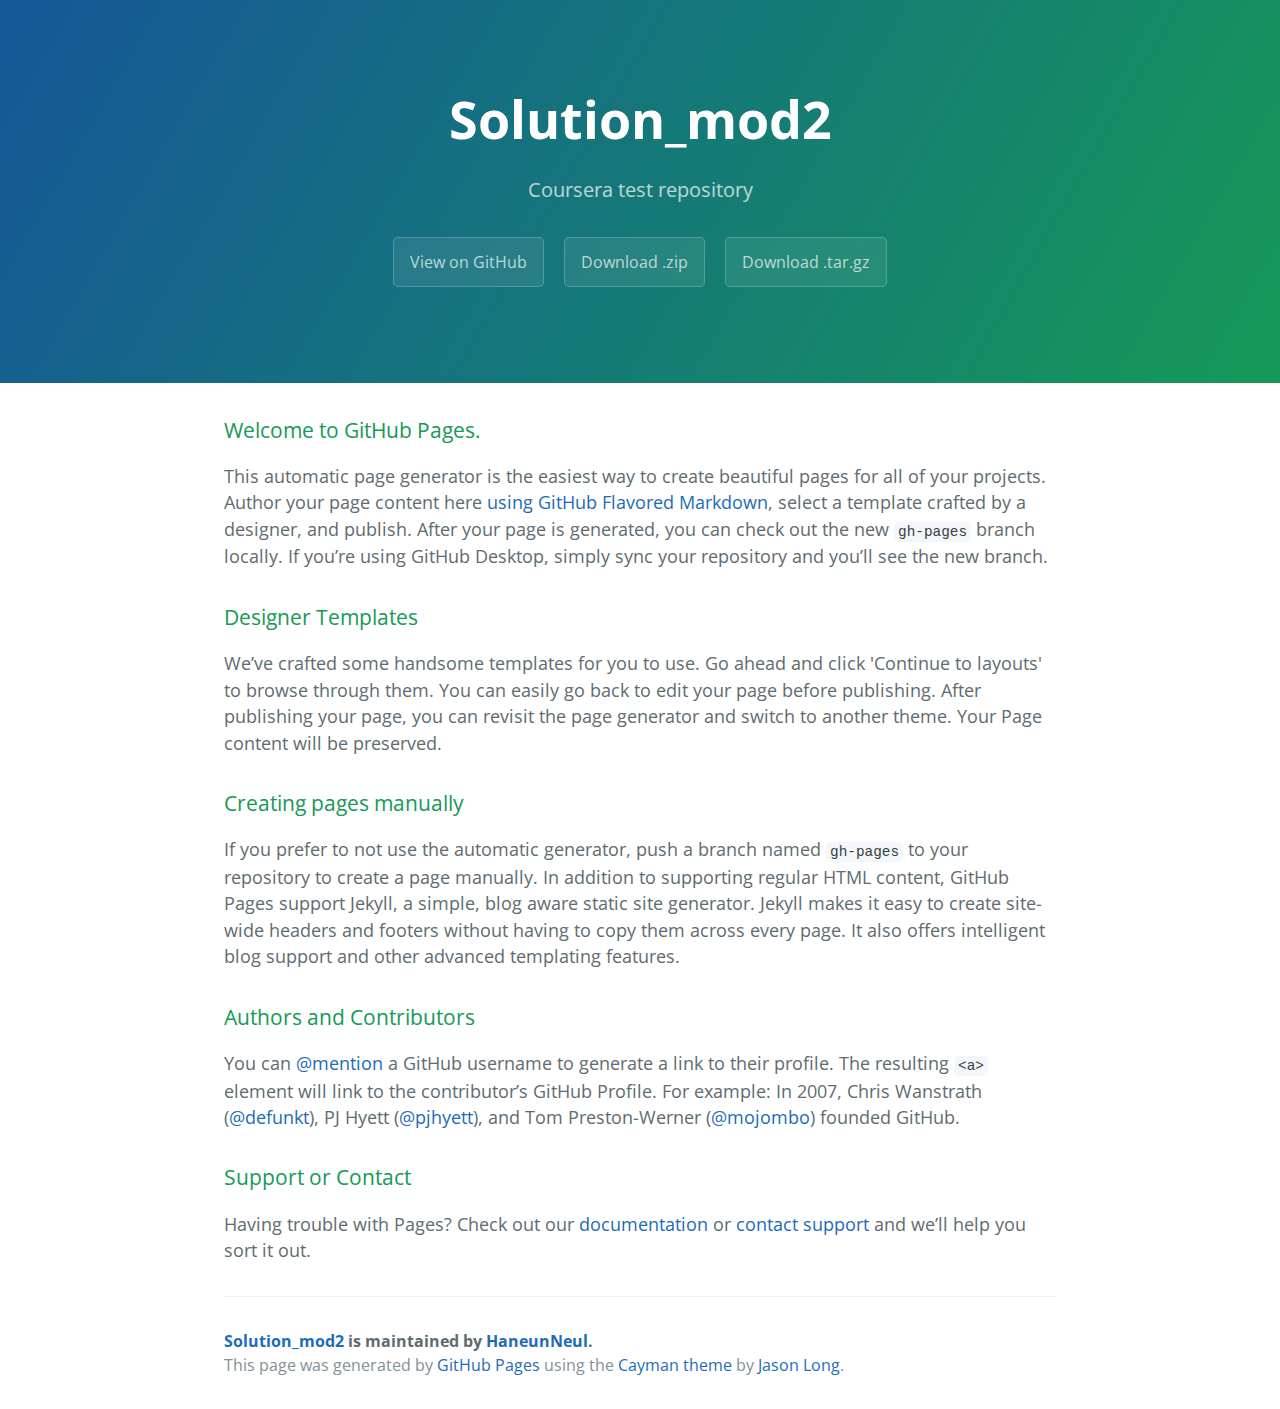
<file: index.html>
<!DOCTYPE html>
<html lang="en-us">
  <head>
    <meta charset="UTF-8">
    <title>Solution_mod2 by HaneunNeul</title>
    <meta name="viewport" content="width=device-width, initial-scale=1">
    <link rel="stylesheet" type="text/css" href="stylesheets/normalize.css" media="screen">
    <link href='https://fonts.googleapis.com/css?family=Open+Sans:400,700' rel='stylesheet' type='text/css'>
    <link rel="stylesheet" type="text/css" href="stylesheets/stylesheet.css" media="screen">
    <link rel="stylesheet" type="text/css" href="stylesheets/github-light.css" media="screen">
  </head>
  <body>
    <section class="page-header">
      <h1 class="project-name">Solution_mod2</h1>
      <h2 class="project-tagline">Coursera test repository</h2>
      <a href="https://github.com/HaneunNeul/coursera-test" class="btn">View on GitHub</a>
      <a href="https://github.com/HaneunNeul/coursera-test/zipball/master" class="btn">Download .zip</a>
      <a href="https://github.com/HaneunNeul/coursera-test/tarball/master" class="btn">Download .tar.gz</a>
    </section>

    <section class="main-content">
      <h3>
<a id="welcome-to-github-pages" class="anchor" href="#welcome-to-github-pages" aria-hidden="true"><span aria-hidden="true" class="octicon octicon-link"></span></a>Welcome to GitHub Pages.</h3>

<p>This automatic page generator is the easiest way to create beautiful pages for all of your projects. Author your page content here <a href="https://guides.github.com/features/mastering-markdown/">using GitHub Flavored Markdown</a>, select a template crafted by a designer, and publish. After your page is generated, you can check out the new <code>gh-pages</code> branch locally. If you’re using GitHub Desktop, simply sync your repository and you’ll see the new branch.</p>

<h3>
<a id="designer-templates" class="anchor" href="#designer-templates" aria-hidden="true"><span aria-hidden="true" class="octicon octicon-link"></span></a>Designer Templates</h3>

<p>We’ve crafted some handsome templates for you to use. Go ahead and click 'Continue to layouts' to browse through them. You can easily go back to edit your page before publishing. After publishing your page, you can revisit the page generator and switch to another theme. Your Page content will be preserved.</p>

<h3>
<a id="creating-pages-manually" class="anchor" href="#creating-pages-manually" aria-hidden="true"><span aria-hidden="true" class="octicon octicon-link"></span></a>Creating pages manually</h3>

<p>If you prefer to not use the automatic generator, push a branch named <code>gh-pages</code> to your repository to create a page manually. In addition to supporting regular HTML content, GitHub Pages support Jekyll, a simple, blog aware static site generator. Jekyll makes it easy to create site-wide headers and footers without having to copy them across every page. It also offers intelligent blog support and other advanced templating features.</p>

<h3>
<a id="authors-and-contributors" class="anchor" href="#authors-and-contributors" aria-hidden="true"><span aria-hidden="true" class="octicon octicon-link"></span></a>Authors and Contributors</h3>

<p>You can <a href="https://help.github.com/articles/basic-writing-and-formatting-syntax/#mentioning-users-and-teams" class="user-mention">@mention</a> a GitHub username to generate a link to their profile. The resulting <code>&lt;a&gt;</code> element will link to the contributor’s GitHub Profile. For example: In 2007, Chris Wanstrath (<a href="https://github.com/defunkt" class="user-mention">@defunkt</a>), PJ Hyett (<a href="https://github.com/pjhyett" class="user-mention">@pjhyett</a>), and Tom Preston-Werner (<a href="https://github.com/mojombo" class="user-mention">@mojombo</a>) founded GitHub.</p>

<h3>
<a id="support-or-contact" class="anchor" href="#support-or-contact" aria-hidden="true"><span aria-hidden="true" class="octicon octicon-link"></span></a>Support or Contact</h3>

<p>Having trouble with Pages? Check out our <a href="https://help.github.com/pages">documentation</a> or <a href="https://github.com/contact">contact support</a> and we’ll help you sort it out.</p>

      <footer class="site-footer">
        <span class="site-footer-owner"><a href="https://github.com/HaneunNeul/coursera-test">Solution_mod2</a> is maintained by <a href="https://github.com/HaneunNeul">HaneunNeul</a>.</span>

        <span class="site-footer-credits">This page was generated by <a href="https://pages.github.com">GitHub Pages</a> using the <a href="https://github.com/jasonlong/cayman-theme">Cayman theme</a> by <a href="https://twitter.com/jasonlong">Jason Long</a>.</span>
      </footer>

    </section>

  
  </body>
</html>
</file>
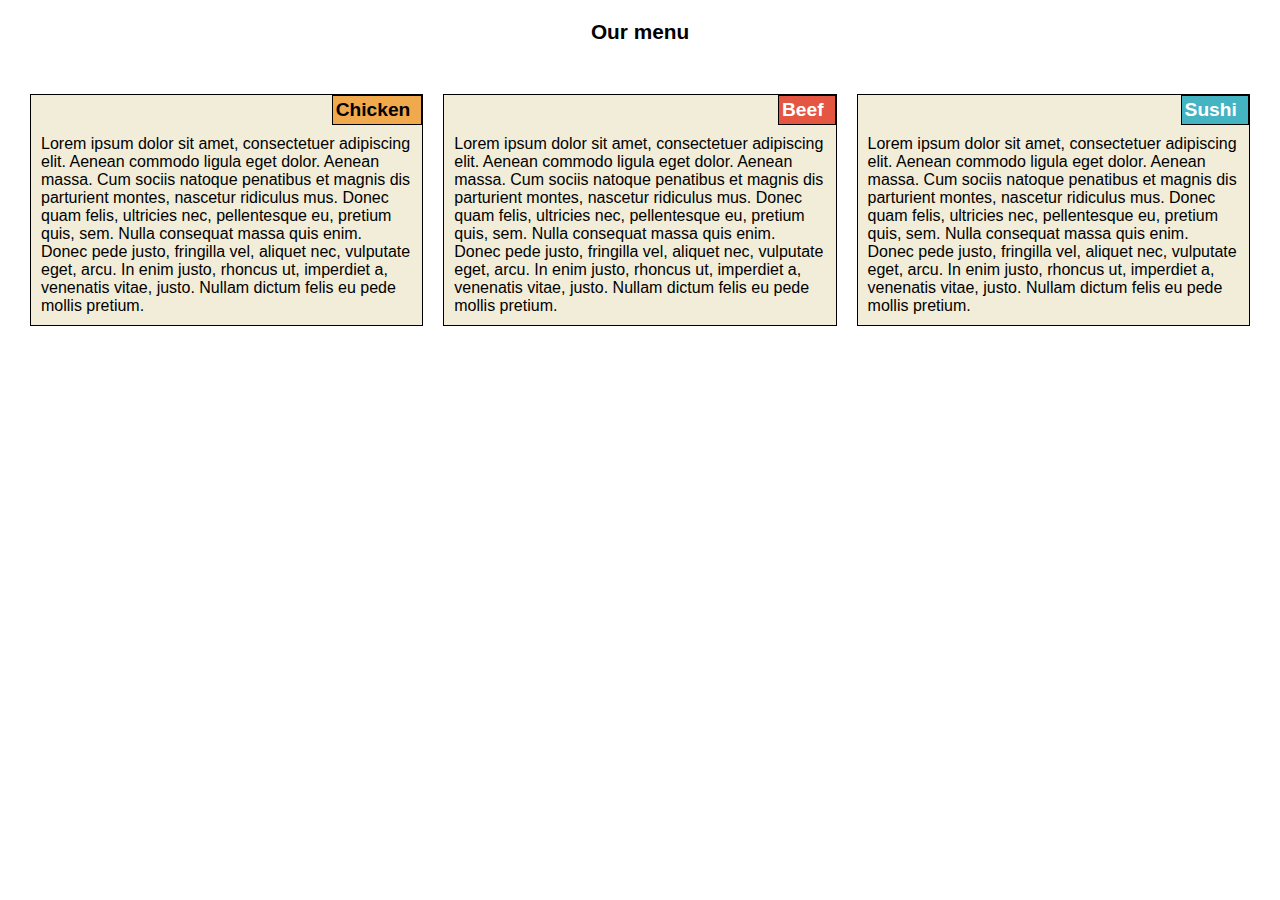
<file: solution-mod2/index.html>
<!DOCTYPE html>
<html>
<head>
<meta charset="utf-8">
	<title>Mod2-solution</title>
</head>
<body>
<link rel= "stylesheet" href="css/style.css">
<h1>Our menu</h1>

<div class="row"> 
<div class="col-lg-3 col-md-2">
  <div class="section">
  <h2 class="chicken">Chicken</h2>
  Lorem ipsum dolor sit amet, consectetuer adipiscing elit. Aenean commodo ligula eget dolor. Aenean massa. Cum sociis natoque penatibus et magnis dis parturient montes, nascetur ridiculus mus. Donec quam felis, ultricies nec, pellentesque eu, pretium quis, sem. Nulla consequat massa quis enim. Donec pede justo, fringilla vel, aliquet nec, vulputate eget, arcu. In enim justo, rhoncus ut, imperdiet a, venenatis vitae, justo. Nullam dictum felis eu pede mollis pretium. 
  </div>
</div> 

<div class="col-lg-3 col-md-2">
  <div class="section">
  <h2 class="beef">Beef</h2>
  Lorem ipsum dolor sit amet, consectetuer adipiscing elit. Aenean commodo ligula eget dolor. Aenean massa. Cum sociis natoque penatibus et magnis dis parturient montes, nascetur ridiculus mus. Donec quam felis, ultricies nec, pellentesque eu, pretium quis, sem. Nulla consequat massa quis enim. Donec pede justo, fringilla vel, aliquet nec, vulputate eget, arcu. In enim justo, rhoncus ut, imperdiet a, venenatis vitae, justo. Nullam dictum felis eu pede mollis pretium. 
  </div>
</div>

<div class="col-lg-3 col-md-1">
  <div class="section">
  <h2 class="sushi">Sushi</h2>
  Lorem ipsum dolor sit amet, consectetuer adipiscing elit. Aenean commodo ligula eget dolor. Aenean massa. Cum sociis natoque penatibus et magnis dis parturient montes, nascetur ridiculus mus. Donec quam felis, ultricies nec, pellentesque eu, pretium quis, sem. Nulla consequat massa quis enim. Donec pede justo, fringilla vel, aliquet nec, vulputate eget, arcu. In enim justo, rhoncus ut, imperdiet a, venenatis vitae, justo. Nullam dictum felis eu pede mollis pretium. 
  </div>
</div>
</div>

</body>
</html>
</file>
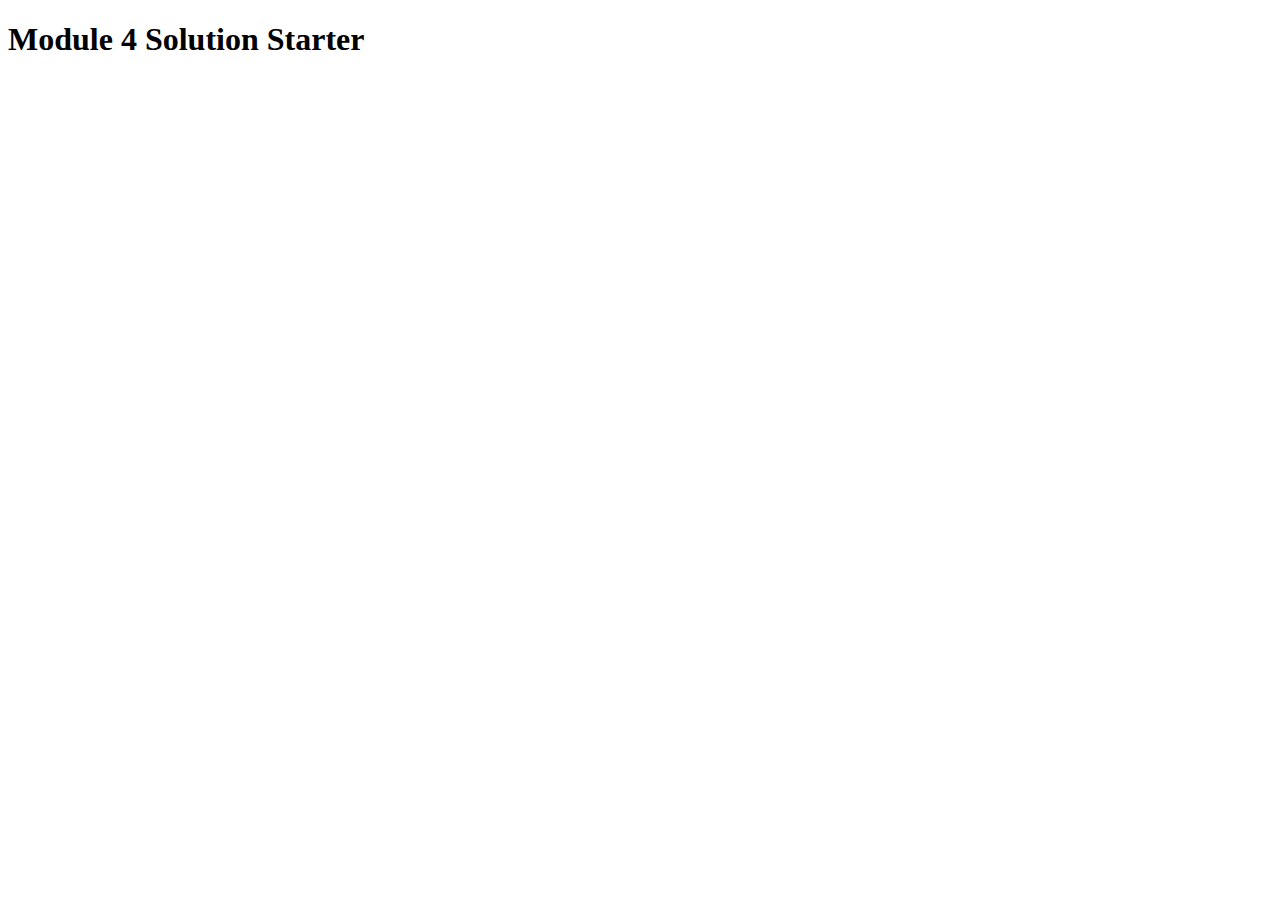
<file: solution-mod4/index.html>
<!DOCTYPE html>
<html>
<head>
  <meta charset="utf-8">
  <title>Module 4 Solution Starter</title>
  <script src="SpeakHello.js"></script>
  <script src="SpeakGoodBye.js"></script>
  <script src="script.js"></script>
</head>
<body>
  <h1>Module 4 Solution Starter</h1>
</body>
</html>
</file>
<file: stylesheets/stylesheet.css>
* {
  box-sizing: border-box; }

body {
  padding: 0;
  margin: 0;
  font-family: "Open Sans", "Helvetica Neue", Helvetica, Arial, sans-serif;
  font-size: 16px;
  line-height: 1.5;
  color: #606c71; }

a {
  color: #1e6bb8;
  text-decoration: none; }
  a:hover {
    text-decoration: underline; }

.btn {
  display: inline-block;
  margin-bottom: 1rem;
  color: rgba(255, 255, 255, 0.7);
  background-color: rgba(255, 255, 255, 0.08);
  border-color: rgba(255, 255, 255, 0.2);
  border-style: solid;
  border-width: 1px;
  border-radius: 0.3rem;
  transition: color 0.2s, background-color 0.2s, border-color 0.2s; }
  .btn + .btn {
    margin-left: 1rem; }

.btn:hover {
  color: rgba(255, 255, 255, 0.8);
  text-decoration: none;
  background-color: rgba(255, 255, 255, 0.2);
  border-color: rgba(255, 255, 255, 0.3); }

@media screen and (min-width: 64em) {
  .btn {
    padding: 0.75rem 1rem; } }

@media screen and (min-width: 42em) and (max-width: 64em) {
  .btn {
    padding: 0.6rem 0.9rem;
    font-size: 0.9rem; } }

@media screen and (max-width: 42em) {
  .btn {
    display: block;
    width: 100%;
    padding: 0.75rem;
    font-size: 0.9rem; }
    .btn + .btn {
      margin-top: 1rem;
      margin-left: 0; } }

.page-header {
  color: #fff;
  text-align: center;
  background-color: #159957;
  background-image: linear-gradient(120deg, #155799, #159957); }

@media screen and (min-width: 64em) {
  .page-header {
    padding: 5rem 6rem; } }

@media screen and (min-width: 42em) and (max-width: 64em) {
  .page-header {
    padding: 3rem 4rem; } }

@media screen and (max-width: 42em) {
  .page-header {
    padding: 2rem 1rem; } }

.project-name {
  margin-top: 0;
  margin-bottom: 0.1rem; }

@media screen and (min-width: 64em) {
  .project-name {
    font-size: 3.25rem; } }

@media screen and (min-width: 42em) and (max-width: 64em) {
  .project-name {
    font-size: 2.25rem; } }

@media screen and (max-width: 42em) {
  .project-name {
    font-size: 1.75rem; } }

.project-tagline {
  margin-bottom: 2rem;
  font-weight: normal;
  opacity: 0.7; }

@media screen and (min-width: 64em) {
  .project-tagline {
    font-size: 1.25rem; } }

@media screen and (min-width: 42em) and (max-width: 64em) {
  .project-tagline {
    font-size: 1.15rem; } }

@media screen and (max-width: 42em) {
  .project-tagline {
    font-size: 1rem; } }

.main-content :first-child {
  margin-top: 0; }
.main-content img {
  max-width: 100%; }
.main-content h1, .main-content h2, .main-content h3, .main-content h4, .main-content h5, .main-content h6 {
  margin-top: 2rem;
  margin-bottom: 1rem;
  font-weight: normal;
  color: #159957; }
.main-content p {
  margin-bottom: 1em; }
.main-content code {
  padding: 2px 4px;
  font-family: Consolas, "Liberation Mono", Menlo, Courier, monospace;
  font-size: 0.9rem;
  color: #383e41;
  background-color: #f3f6fa;
  border-radius: 0.3rem; }
.main-content pre {
  padding: 0.8rem;
  margin-top: 0;
  margin-bottom: 1rem;
  font: 1rem Consolas, "Liberation Mono", Menlo, Courier, monospace;
  color: #567482;
  word-wrap: normal;
  background-color: #f3f6fa;
  border: solid 1px #dce6f0;
  border-radius: 0.3rem; }
  .main-content pre > code {
    padding: 0;
    margin: 0;
    font-size: 0.9rem;
    color: #567482;
    word-break: normal;
    white-space: pre;
    background: transparent;
    border: 0; }
.main-content .highlight {
  margin-bottom: 1rem; }
  .main-content .highlight pre {
    margin-bottom: 0;
    word-break: normal; }
.main-content .highlight pre, .main-content pre {
  padding: 0.8rem;
  overflow: auto;
  font-size: 0.9rem;
  line-height: 1.45;
  border-radius: 0.3rem; }
.main-content pre code, .main-content pre tt {
  display: inline;
  max-width: initial;
  padding: 0;
  margin: 0;
  overflow: initial;
  line-height: inherit;
  word-wrap: normal;
  background-color: transparent;
  border: 0; }
  .main-content pre code:before, .main-content pre code:after, .main-content pre tt:before, .main-content pre tt:after {
    content: normal; }
.main-content ul, .main-content ol {
  margin-top: 0; }
.main-content blockquote {
  padding: 0 1rem;
  margin-left: 0;
  color: #819198;
  border-left: 0.3rem solid #dce6f0; }
  .main-content blockquote > :first-child {
    margin-top: 0; }
  .main-content blockquote > :last-child {
    margin-bottom: 0; }
.main-content table {
  display: block;
  width: 100%;
  overflow: auto;
  word-break: normal;
  word-break: keep-all; }
  .main-content table th {
    font-weight: bold; }
  .main-content table th, .main-content table td {
    padding: 0.5rem 1rem;
    border: 1px solid #e9ebec; }
.main-content dl {
  padding: 0; }
  .main-content dl dt {
    padding: 0;
    margin-top: 1rem;
    font-size: 1rem;
    font-weight: bold; }
  .main-content dl dd {
    padding: 0;
    margin-bottom: 1rem; }
.main-content hr {
  height: 2px;
  padding: 0;
  margin: 1rem 0;
  background-color: #eff0f1;
  border: 0; }

@media screen and (min-width: 64em) {
  .main-content {
    max-width: 64rem;
    padding: 2rem 6rem;
    margin: 0 auto;
    font-size: 1.1rem; } }

@media screen and (min-width: 42em) and (max-width: 64em) {
  .main-content {
    padding: 2rem 4rem;
    font-size: 1.1rem; } }

@media screen and (max-width: 42em) {
  .main-content {
    padding: 2rem 1rem;
    font-size: 1rem; } }

.site-footer {
  padding-top: 2rem;
  margin-top: 2rem;
  border-top: solid 1px #eff0f1; }

.site-footer-owner {
  display: block;
  font-weight: bold; }

.site-footer-credits {
  color: #819198; }

@media screen and (min-width: 64em) {
  .site-footer {
    font-size: 1rem; } }

@media screen and (min-width: 42em) and (max-width: 64em) {
  .site-footer {
    font-size: 1rem; } }

@media screen and (max-width: 42em) {
  .site-footer {
    font-size: 0.9rem; } }
</file>
<file: stylesheets/github-light.css>
/*
The MIT License (MIT)

Copyright (c) 2016 GitHub, Inc.

Permission is hereby granted, free of charge, to any person obtaining a copy
of this software and associated documentation files (the "Software"), to deal
in the Software without restriction, including without limitation the rights
to use, copy, modify, merge, publish, distribute, sublicense, and/or sell
copies of the Software, and to permit persons to whom the Software is
furnished to do so, subject to the following conditions:

The above copyright notice and this permission notice shall be included in all
copies or substantial portions of the Software.

THE SOFTWARE IS PROVIDED "AS IS", WITHOUT WARRANTY OF ANY KIND, EXPRESS OR
IMPLIED, INCLUDING BUT NOT LIMITED TO THE WARRANTIES OF MERCHANTABILITY,
FITNESS FOR A PARTICULAR PURPOSE AND NONINFRINGEMENT. IN NO EVENT SHALL THE
AUTHORS OR COPYRIGHT HOLDERS BE LIABLE FOR ANY CLAIM, DAMAGES OR OTHER
LIABILITY, WHETHER IN AN ACTION OF CONTRACT, TORT OR OTHERWISE, ARISING FROM,
OUT OF OR IN CONNECTION WITH THE SOFTWARE OR THE USE OR OTHER DEALINGS IN THE
SOFTWARE.

*/

.pl-c /* comment */ {
  color: #969896;
}

.pl-c1 /* constant, variable.other.constant, support, meta.property-name, support.constant, support.variable, meta.module-reference, markup.raw, meta.diff.header */,
.pl-s .pl-v /* string variable */ {
  color: #0086b3;
}

.pl-e /* entity */,
.pl-en /* entity.name */ {
  color: #795da3;
}

.pl-smi /* variable.parameter.function, storage.modifier.package, storage.modifier.import, storage.type.java, variable.other */,
.pl-s .pl-s1 /* string source */ {
  color: #333;
}

.pl-ent /* entity.name.tag */ {
  color: #63a35c;
}

.pl-k /* keyword, storage, storage.type */ {
  color: #a71d5d;
}

.pl-s /* string */,
.pl-pds /* punctuation.definition.string, string.regexp.character-class */,
.pl-s .pl-pse .pl-s1 /* string punctuation.section.embedded source */,
.pl-sr /* string.regexp */,
.pl-sr .pl-cce /* string.regexp constant.character.escape */,
.pl-sr .pl-sre /* string.regexp source.ruby.embedded */,
.pl-sr .pl-sra /* string.regexp string.regexp.arbitrary-repitition */ {
  color: #183691;
}

.pl-v /* variable */ {
  color: #ed6a43;
}

.pl-id /* invalid.deprecated */ {
  color: #b52a1d;
}

.pl-ii /* invalid.illegal */ {
  color: #f8f8f8;
  background-color: #b52a1d;
}

.pl-sr .pl-cce /* string.regexp constant.character.escape */ {
  font-weight: bold;
  color: #63a35c;
}

.pl-ml /* markup.list */ {
  color: #693a17;
}

.pl-mh /* markup.heading */,
.pl-mh .pl-en /* markup.heading entity.name */,
.pl-ms /* meta.separator */ {
  font-weight: bold;
  color: #1d3e81;
}

.pl-mq /* markup.quote */ {
  color: #008080;
}

.pl-mi /* markup.italic */ {
  font-style: italic;
  color: #333;
}

.pl-mb /* markup.bold */ {
  font-weight: bold;
  color: #333;
}

.pl-md /* markup.deleted, meta.diff.header.from-file */ {
  color: #bd2c00;
  background-color: #ffecec;
}

.pl-mi1 /* markup.inserted, meta.diff.header.to-file */ {
  color: #55a532;
  background-color: #eaffea;
}

.pl-mdr /* meta.diff.range */ {
  font-weight: bold;
  color: #795da3;
}

.pl-mo /* meta.output */ {
  color: #1d3e81;
}
</file>
<file: solution-mod2/css/style.css>
* {
  box-sizing: border-box;
}
* {
	margin: 0;
	padding: 0;
	font-size: 16px;
	font-family: Tahoma, Geneva, sans-serif;
}

h1 {
	text-align: center;
	font-size: 130%;
	margin-bottom: 50px;
}

 body {
 	margin: 20px;
 } 

div {
	width:100%;
	margin: auto;
	float: left;
    font-style: bold;
}

h2 {
	font-style: bold;
    font-size: 120%;
    border: 1px solid black;
    padding: 15px;
	border:1px solid black;
	padding: 3px 11px 3px 3px;
	position: absolute;
	top: 0px;
	right: 0px;
	text-align: center
}
.chicken {
	background-color: #F1A94E;
	color: #000000;
}

.beef {
	background-color: #E45641;
	color: #FFFFFF;
}

.sushi {
	background-color: #44B3C2;
	color: #FFFFFF;
}

.section {
	position: relative;
	text-align: left;
	border: 1px solid black;
	background-color: #F2EDD8;
	color: #000000;
	margin-right: auto;
	margin-left: auto;
	margin-bottom: 20px;
	padding: 40px 10px 10px 10px;
}

.row  {
	width: 100%;
}

@media (min-width: 992px) {
  .col-lg-3 {
  	float: left;
    width: 33.33%;
    padding: 0px 10px 0px 10px;
  }
}

@media (min-width: 768px) and (max-width: 991px){
.col-md-1, .col-md-2 {
    float: left;
    padding: 0px 10px 0px 10px;
  }
  .col-md-1 {
    width: 100%;
  }
  .col-md-2 {
    width: 50%;
  }
}
</file>
